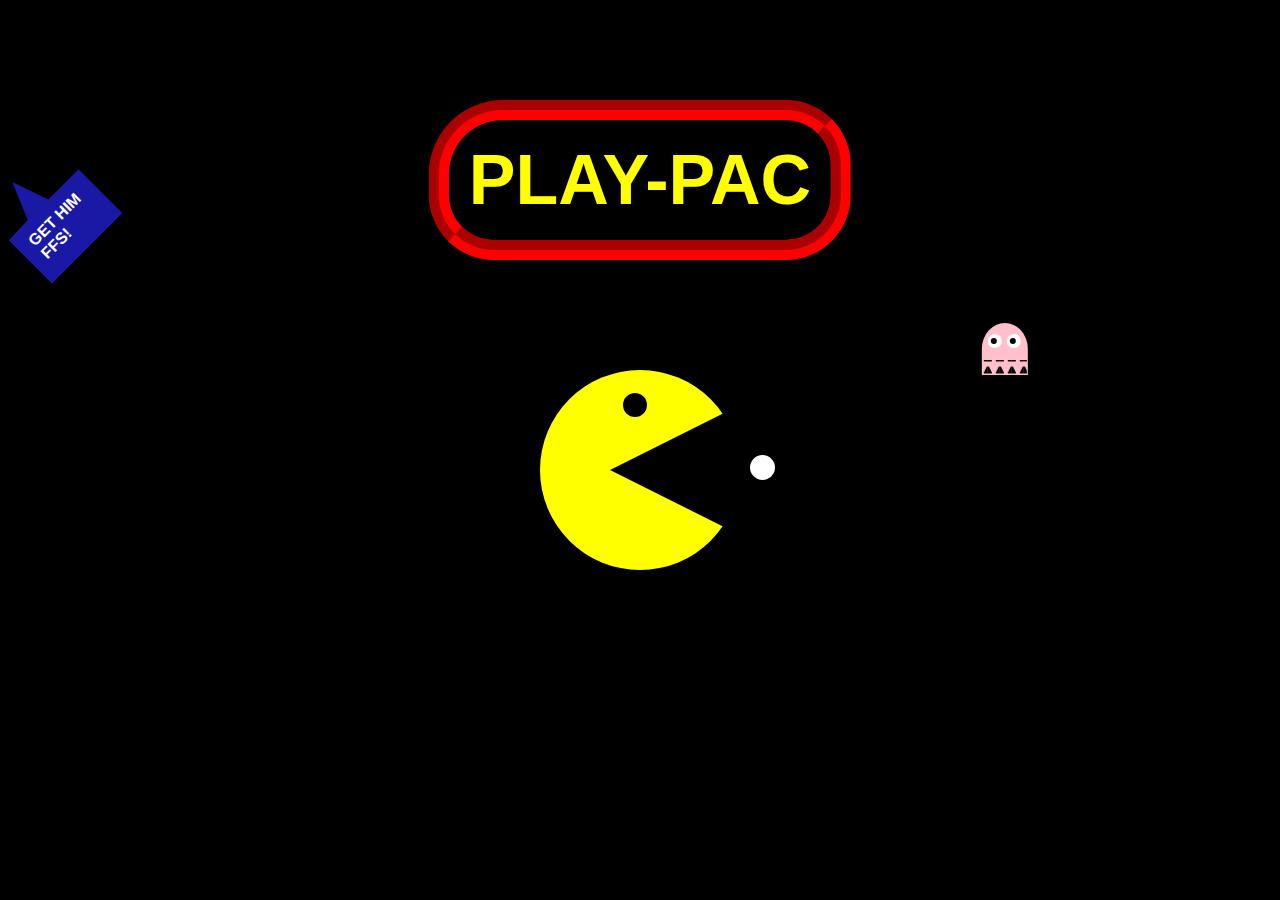
<file: index.html>
<!DOCTYPE html>
<html lang="en">
	<head>
		<meta charset="UTF-8" />
		<meta http-equiv="X-UA-Compatible" content="IE=edge" />
		<meta name="viewport" content="width=device-width, initial-scale=1.0" />
		<title>Pac-man!</title>
		<link rel="stylesheet" href="index.css" />
	</head>
	<body>
		<!-- Buttons og bokser -->

		<div class="playBtn">
			<a class="playLink" href="spill.html">PLAY-PAC</a>

			<!-- Spøkelser -->

			<div class="ghost pinky" id="position-pinky">
				<div class="ghostEye leftEye">
					<div class="irisPinkyClyde"></div>
				</div>
				<div class="ghostEye rightEye">
					<div class="irisPinkyClyde"></div>
				</div>
				<div class="ghostLeg"></div>
			</div>

			<div class="ghost blinky">
				<div class="snakkeBoble"><p>GET HIM FFS!</p></div>
				<div class="ghostEye leftEye">
					<div class="irisBlinkyInky"></div>
				</div>
				<div class="ghostEye rightEye">
					<div class="irisBlinkyInky"></div>
				</div>
				<div class="ghostLeg"></div>
			</div>

			<div class="ghost inky">
				<div class="ghostEye leftEye">
					<div class="irisBlinkyInky"></div>
				</div>
				<div class="ghostEye rightEye">
					<div class="irisBlinkyInky"></div>
				</div>
				<div class="ghostLeg"></div>
			</div>

			<div class="ghost clyde">
				<div class="ghostEye leftEye">
					<div class="irisPinkyClyde"></div>
				</div>
				<div class="ghostEye rightEye">
					<div class="irisPinkyClyde"></div>
				</div>
				<div class="ghostLeg"></div>
			</div>
		</div>

		<!-- Pac-man: Munn, øye og coin  -->

		<div class="pacman">
			<div class="mouth"></div>
			<div class="eye"></div>
			<div class="coin"></div>
		</div>
	</body>
</html>
</file>
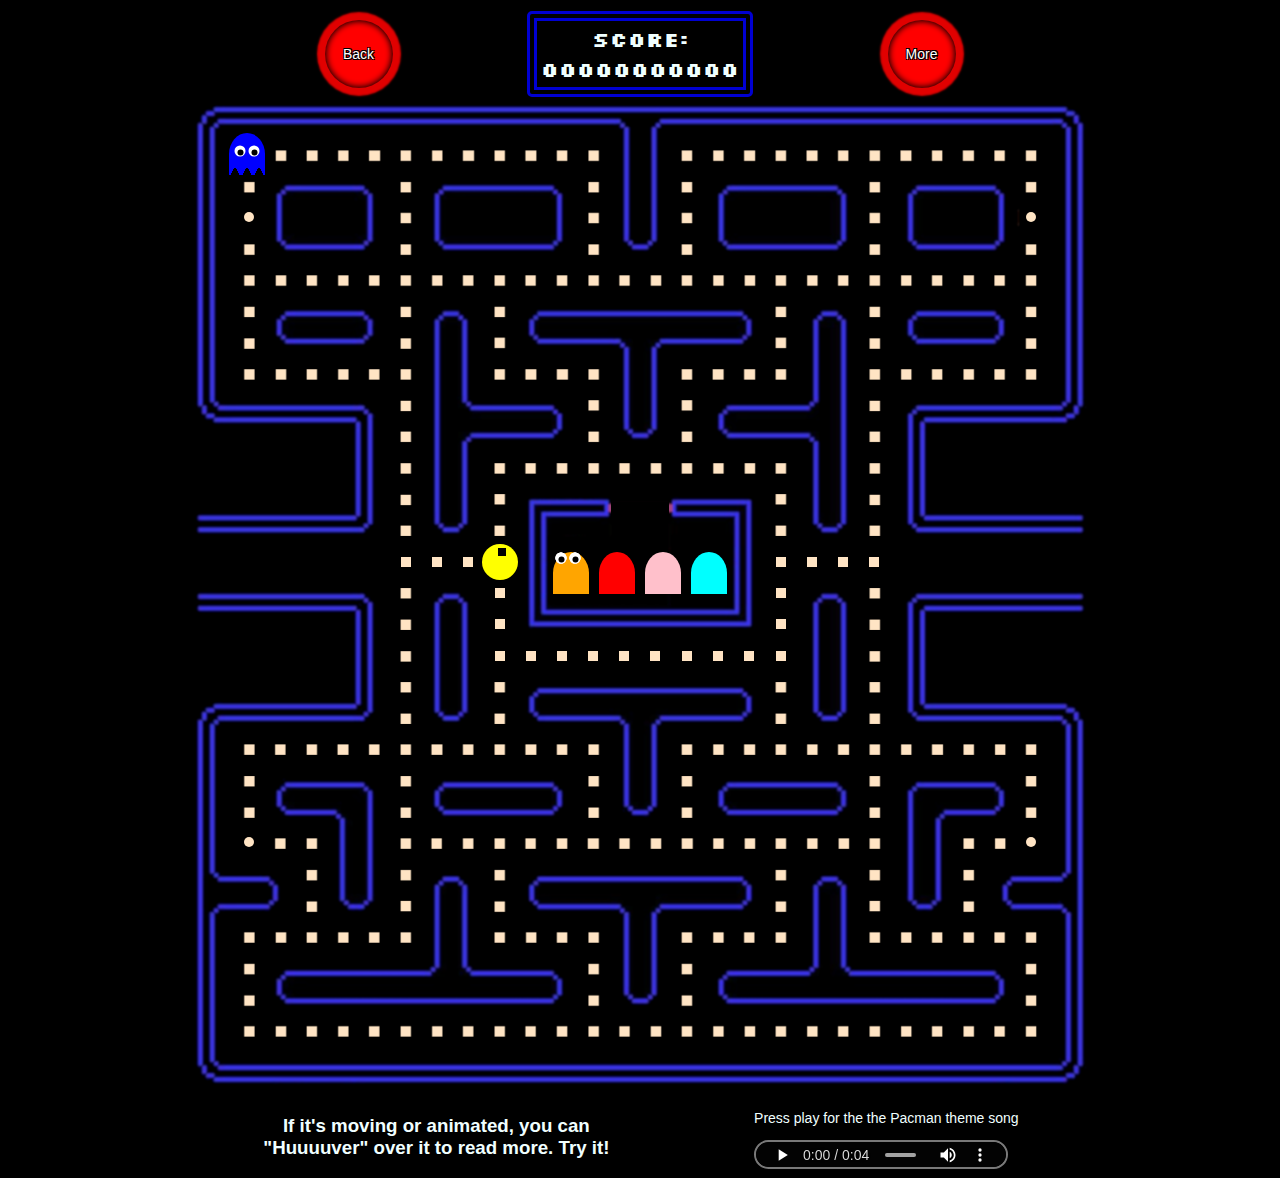
<file: spill.html>
<!DOCTYPE html>
<html lang="en">
	<head>
		<meta charset="UTF-8" />
		<meta http-equiv="X-UA-Compatible" content="IE=edge" />
		<meta name="viewport" content="width=device-width, initial-scale=1.0" />
		<title>Welcome to Pacmania!</title>
		<link rel="Stylesheet" href="spill-style.css" type="text/css" />
		<!-- Eksternt stylesheet kun for å hente en spesiell font-->
		<link rel="stylesheet" href="https://fonts.googleapis.com/css?family=Silkscreen" />
	</head>
	<body>
		<div class="header">
			<a href="index.html">
				<div class="pushBtn" id="leftBtn">Back</div>
			</a>
			<div class="scoreboard"></div>
			<div class="hiddenBoxSmall">
				<p>Player scores points for every dot Pacman eats</p>
			</div>
			<a href="pacman-info.html"><div class="pushBtn" id="rightBtn">More</div> </a>
		</div>
		<div class="mazeDiv">
			<img id="maze-image" src="images/pacman-bg.png" alt="Pacman board" />
			<div class="barrier" id="left"></div>
			<div class="barrier" id="right"></div>
			<div id="dot1" class="smalldot"></div>
			<div id="dot2" class="smalldot"></div>
			<div id="dot3" class="smalldot"></div>
			<div id="dot4" class="smalldot"></div>
			<div id="dot5" class="smalldot"></div>
			<div id="dot6" class="smalldot"></div>
			<div id="dot7" class="smalldot"></div>
			<div id="dot8" class="smalldot"></div>
			<div id="dot9" class="smalldot"></div>
			<div id="dot10" class="smalldot"></div>
			<div id="dot11" class="smalldot"></div>
			<div id="dot12" class="smalldot"></div>
			<div id="dot13" class="smalldot"></div>
			<div id="dot14" class="smalldot"></div>
			<div id="dot15" class="smalldot"></div>
			<div id="dot16" class="smalldot"></div>
			<div id="dot17" class="smalldot"></div>
			<div id="dot18" class="smalldot"></div>
			<div id="dot19" class="smalldot"></div>
			<div id="dot20" class="smalldot"></div>
			<div id="dot21" class="smalldot"></div>
			<div id="dot22" class="smalldot"></div>
			<div class="ghost movingGhost">
				<div class="ghostEye leftEye">
					<div class="iris"></div>
				</div>
				<div class="ghostEye rightEye">
					<div class="iris"></div>
				</div>
				<div class="ghostLeg"></div>
			</div>
			<div class="hiddenBoxSmall">
				<p>I'd rather you read about us where we're trapped</p>
			</div>
			<div class="pacman">
				<div class="pacmanTophalf"></div>
				<div class="eye"></div>
				<div class="pacmanBottomhalf"></div>
			</div>
			<div class="hiddenBoxSmall">
				<p>Press the button "More" to read about me</p>
			</div>
			<div id="rounddot1" class="dot"></div>
			<div class="hiddenBoxSmall">
				<p>When Pacman eats these he has superpowers for a short while, and can eat ghosts!</p>
			</div>
			<div id="rounddot2" class="dot"></div>
			<div class="hiddenBoxSmall">
				<p>When Pacman eats these he has superpowers for a short while, and can eat ghosts!</p>
			</div>
			<div id="rounddot3" class="dot"></div>
			<div class="hiddenBoxSmall">
				<p>When Pacman eats these he has superpowers for a short while, and can eat ghosts!</p>
			</div>
			<div id="rounddot4" class="dot"></div>
			<div class="hiddenBoxSmall">
				<p>When Pacman eats these he has superpowers for a short while, and can eat ghosts!</p>
			</div>
			<div class="ghostContainer">
				<div class="gateLine">
					<div class="gateLineAni"></div>
				</div>
				<div class="hiddenBoxSmall">
					<p>This gates opens to let out ghosts from time to time.</p>
				</div>
				<div class="ghostSubContainer">
					<div class="ghost clyde">
						<div class="ghostEye leftEye">
							<div class="iris"></div>
						</div>
						<div class="ghostEye rightEye">
							<div class="iris"></div>
						</div>
						<div class="ghostLeg"></div>
					</div>
					<div class="hiddenBox">
						<h3>Clyde (クライド Kuraido)</h3>
						<p>
							Also known as Guzuta, is one of the four main ghosts in the Pac-Man series. While the other three ghosts are off
							chasing Pac-Man, Clyde will be off doing his own thing. He is typically portrayed as the least intelligent and most
							submissive ghost. He is good friends with Blinky, Pinky, and Inky.
						</p>
					</div>
					<div class="ghost blinky">
						<div class="ghostEye leftEye">
							<div class="iris"></div>
						</div>
						<div class="ghostEye rightEye">
							<div class="iris"></div>
						</div>
						<div class="ghostLeg"></div>
					</div>
					<div class="hiddenBox">
						<h3>Blinky (ブリンキー Burinkii)</h3>
						<p>
							Also known as Akabei, is the leader of the Ghosts and the arch-enemy of Pac-Man. He is also portrayed as the most
							aggressive ghost who always chases Pac-Man, and is hard to shake once he starts. He is known to have a short
							temper, and is good friends with Pinky, Inky, and Clyde. He also has a daughter named Yum-Yum.
						</p>
					</div>
					<div class="ghost pinky">
						<div class="ghostEye leftEye">
							<div class="iris"></div>
						</div>
						<div class="ghostEye rightEye">
							<div class="iris"></div>
						</div>
						<div class="ghostLeg"></div>
					</div>
					<div class="hiddenBox">
						<h3>Pinky (ピンキー Pinkii)</h3>
						<p>
							Is one of the four main ghosts in the Pac-Man series. She represents as the only female ghost and likes to be
							pretty. She attempts to ambush Pac-Man by moving parallel to him. In certain continuities, Pinky has been shown to
							have a crush on Pac-Man, which normally goes unreciprocated.
						</p>
					</div>
					<div class="ghost inky">
						<div class="ghostEye leftEye">
							<div class="iris"></div>
						</div>
						<div class="ghostEye rightEye">
							<div class="iris"></div>
						</div>
						<div class="ghostLeg"></div>
					</div>
					<div class="hiddenBox" id="textbox-4">
						<h3>Inky (インキー Inki)</h3>
						<p>
							also known as Aosuke, is one of the four main ghosts in the Pac-Man series. He is often depicted as a goofy and
							slow-headed ghost, not pursuing Pac-Man unless other ghosts are near. He is good friends with Blinky, Pinky, and
							Clyde.
						</p>
					</div>
				</div>
			</div>
			<div class="footerBox">
				<div class="footer-text" tabindex="1">
					<h3>
						If it's moving or animated, you can
						<a href="https://www.dictionary.com/browse/hover" target="_blank">"Huuuuver"</a> over it to read more. Try it!
					</h3>
				</div>
				<div class="footer-audio">
					<p class="audioComment">Press play for the the Pacman theme song</p>
					<audio controls loop>
						<source src="audio/pacman_beginning.wav" type="audio/mpeg" />
						Your browser does not support the audio element.
					</audio>
				</div>
			</div>
		</div>
	</body>
</html>
</file>
<file: index.css>
body {
    background-color: black;
    margin: 0;
    padding: 0%;
    font-family: sans-serif;
}

/*
Styling og animasjon av pac-man 
*/


.pacman {
    width: 200px;
    height: 200px;
    border-radius: 50%;
    background: yellow;
    position: absolute;
    margin-top: 20px;
    left: 50%;
    top: 50%;
    transform: translate(-50%,-50%);
}

.mouth {
    background: #000;
    position: absolute;
    width: 130px;
    height: 130px;
    left: 70px;
    top: 35px;
    clip-path: polygon(100% 0, 0 50%, 100% 100%);
    animation-name: mouth;
    animation-duration: 1.3s;
    animation-iteration-count:infinite;
}

@keyframes mouth {
  0% {
    clip-path: polygon(100% 0, 0 50%, 100% 100%);
  }

  50% {
    clip-path: polygon(100% 0, 0 50%, 100% 100%);
  }

  60% {
    clip-path: polygon(100% 18%, 0 50%, 100% 86%);
  }
  
  70% {
    clip-path: polygon(100% 50%, 0 50%, 100% 50%);
  }

  80% {
    clip-path: polygon(100% 30%, 0 50%, 100% 70%);
  }
  
  90% {
   clip-path: polygon(100% 18%, 0 50%, 100% 86%);
  }
  
  100% {
   clip-path: polygon(100% 0, 0 50%, 100% 100%);
  }
}

.eye {
    background: rgb(0, 0, 0);
    position: absolute;
    width: 30px;
    height: 30px;
    left: 80px;
    top: 20px;
    clip-path: ellipse(40% 40% at 50% 50%);
    animation-name: eye;
    animation-duration: 1.3s;
    animation-iteration-count:infinite;
    animation-delay: 0.2s;
    clip-path: ellipse(40% 40% at 50% 50%);
}

@keyframes eye {
  0% {
    clip-path: ellipse(40% 40% at 50% 50%);
    
  }

  65%{
    clip-path: ellipse(40% 40% at 50% 50%);
    
  }

  70% {
    clip-path: ellipse(45% 15% at 50% 50%);
  }
  
  80% {
    clip-path: ellipse(50% 0% at 50% 50%);
  }
  
  90% {
   clip-path: ellipse(45% 15% at 50% 50%);
  }
  
  100% {
   clip-path: ellipse(40% 40% at 50% 50%);
  }
}

.coin {
  background: white;
  position: absolute;
  width: 25px;
  height: 25px;
  left: 210px;
  top: 85px;
  border-radius: 50%;
  animation-name: coinMove;
  animation-duration: 1.3s;
  animation-iteration-count:infinite;
  animation-timing-function: linear;
}

@keyframes coinMove {
  0%{
    left: 250px;
    top: 85px;
  }

  70%{
    left: 150px;
    top: 85px;
    visibility: hidden;
  }


  100%{
    left: 150px;
    top: 85px;
    visibility: hidden;
  }

}

/*
    Styling av ghost's og deres animasjoner
*/

.ghost {
    z-index: 4;
    margin: 3px;
    border-radius: 100% 100% 0 0;
    height: 52px;
    width: 46px;
    position: absolute;
}

.ghostEye {
    position: absolute;
    background-color: white;
    border-radius: 50%;
    height: 14px;
    width: 14px;
    transform: translate(-50%, -50%);
}

.clyde {
    background: orange;
    animation: ghostswirl 3s linear 0s infinite;
    right: -500px;
    bottom: -200px;
    animation: moveGhostClyde 5s ease-in-out infinite alternate;    
    animation-delay: 0.5s;
}

.blinky {
    background: red;
    animation: ghostswirl 3s linear -0.5s infinite;
    left: -500px;
    animation: moveGhostBlinky 5s ease-in-out infinite alternate;
    z-index: 5;
    
    
}

.pinky {
    background: pink;
    animation: ghostswirl 3s linear -1.5s infinite;
    right: -200px;
    top:  200px;
    animation: moveGhostPinky 5s ease-in-out infinite alternate;
}

.inky {
    background: cyan;
    animation: ghostswirl 3s linear -1s infinite;
    left: -500px;
    top: 200px;
    animation: moveGhostInky 5s ease-in-out infinite alternate-reverse;
}

.leftEye {
    left: 13px;
    top: 18px;
}

.rightEye {
    left: 32px;
    top: 18px;
}

.ghostLeg {
    background-repeat: repeat-x;
    bottom: 0px;
    height: 15px;
    position: absolute;
    width: 45px;
    background: linear-gradient(120deg, transparent 75%, black 75%) 6px,
         linear-gradient(-120deg, transparent 75%, black 75%) -6px;
    background-size: 12px 12px;
    animation: legMovement 0.5s ease-in-out infinite alternate;
}

@keyframes legMovement {
    from {
         height: 12px;
    }
    to {
         height: 6px;
    }
}

.irisBlinkyInky {
    border-radius: 50%;
    background-color: black;
    height: 6px;
    width: 6px;
    top: 1px;
    position: absolute;
    transform: translate(50%, 50%);
    animation: eyeMovementBlinkyInky 1s ease-in-out infinite alternate;
}

.irisPinkyClyde {
    border-radius: 50%;
    background-color: black;
    height: 6px;
    width: 6px;
    top: 1px;
    position: absolute;
    transform: translate(50%, 50%);
    animation: eyeMovementPinkyClyde 1s ease-in-out infinite alternate;
}

@keyframes eyeMovementWhenBlue {
    from {
         left: -2px;
    }
    to {
         left: 2px;
    }
}

@keyframes eyeMovementBlinkyInky {
    from {
         left: 6px;
    }
    to {
        left: 6px;
        top:4px;
    }
}

@keyframes eyeMovementPinkyClyde {
    from {
         right: 10px;
    }
    to {
        right: 10px;
        top:4px;
    }
}

@keyframes moveGhostBlinky {
    0% {
        left: -500px;
        bottom: -200px;
    }

    25% {
        left: -200px;
        bottom: -50px;
    }

    50% {
        left: -150px;
        bottom: -200px;
    }

    75% {
        left: -200px;
        bottom: -50px;
    }

    100% {
        left: -400px;
        bottom: -200px;
    }
}

@keyframes moveGhostInky {
    0% {
        left: -300px;
        top: 300px;
    }

    25% {
        left: -300px;
        top: 150px;
    }

    50% {
        left: -150px;
        top: 200px;
    }

    75% {
        left: -400px;
        top: 550px;
    }

    100% {
        left: -200px;
        top: 100px;
    }
}

@keyframes moveGhostClyde {
    0% {
        right: -500px;
        bottom: -200px;
    }

    25% {
        right: -300px;
        bottom: -100px;
    }

    50% {
        right: -150px;
        bottom: -200px;
    }

    75% {
        right: -300px;
        bottom: -100px;
    }

    100% {
        right: -500px;
        bottom: -200px;
    }
}

@keyframes moveGhostPinky {
    0% {
        right: -200px;
        top:  200px;
    }

    25% {
        right: -300px;
        top: 100px;
    }

    50% {
        right: -150px;
        top: 120px;
    }

    75% {
        right: -300px;
        top: 100px;
    }

    100% {
        right: -500px;
        top: 200px;
    }
}

.playBtn:hover .clyde,.playBtn:hover .inky,.playBtn:hover .pinky,.playBtn:hover .blinky {
    background-color: blue;
}

/*
Play Button og bokser 
*/

.playBtn {
    position: absolute;
    display: flex;
    left: 50%;
    top: 20%;
    transform: translate(-50%,-50%);
    justify-content: center;
    align-content: center;
    border-radius: 74px 65px 65px 65px;
    border: 20px groove red;
}

.playLink {
    text-decoration: none;
    color: yellow;
    font-size: 70px;
    font-weight: bold;
    padding: 20px;
}

.playLink:hover{
    font-size: 80px;
    color: #1919A6;
}

.box1 {
    border-radius: 74px 65px 65px 65px;
    border: 20px groove red;
    width: 20px;
    position: absolute;
    left: 30%;
    height: 370px;
    top: 25%;
    z-index: -1;
}

.box2 {
    border-radius: 74px 65px 65px 65px;
    border: 20px groove red;
    width: 20px;
    position: absolute;
    right: 30%;
    height: 370px;
    top: 25%;
}

/*
Styling av snakkeboble og paragraf 
*/

.snakkeBoble {
    clip-path: polygon(0 100%, 100% 100%, 100% 38%, 57% 38%, 44% 0, 28% 38%, 0 39%);
    position: absolute;
    height: 100px;
    width: 100px;
    top: 40px;
    left: 50px;
    background-color: #1919A6;;
    transform: rotate(-45deg);
    z-index: 4;
}

 p {
    color: white;
    position: absolute;
    top: 32px;
    left: 14px;
    font-weight: bold;
 }
</file>
<file: spill-style.css>
body {
     background: black;
     font-family: sans-serif;
     color: azure;
}
a {
     color: inherit;
     text-decoration: inherit;
}
h3 {
     font-weight: bolder;
}

.mazeDiv {
     position: absolute;
     left: 50%;
     transform: translate(-50%);
     z-index: 1;
}

#maze-image {
     width: 900px;
     z-index: 1;
}

/*
     Header-container til pushbuttons og scoreboard
     Bruker inline-flex for å legge elementene på linje,
     og justify-content: space-evenly for å plassere de.
*/
.header {
     position: relative;
     display: inline-flex;
     justify-content: space-evenly;
     align-items: center;
     left: 50%;
     transform: translate(-50%);
     height: auto;
     width: 900px;
     z-index: 4;
}
/*
     Styling av pushbuttons for å navigere til forrige eller neste side.
*/

.pushBtn {
     color: white;
     display: flex;
     width: 68px;
     height: 68px;
     background-color: red;
     border-radius: 50%;
     cursor: pointer;
     box-shadow: 0 0 2px 8px rgb(225, 0, 0), inset 0 0 6px 1px black;
     transition: all 100ms ease;
     font-size: 14px;
     text-shadow: -1px -1px 0 black, 1px -1px 0 black, -1px 1px 0 black, 1px 1px 0 black;
     margin: 12px;
     justify-content: center;
     align-items: center;
}

.pushBtn:hover {
     background-color: rgb(235, 0, 0);
     box-shadow: 0 0 2px 8px rgb(225, 0, 0), inset 0 0 6px 1px black;
     text-shadow: -1px -1px 0 black, 1px -1px 0 black, -1px 1px 0 black, 1px 1px 0 black;
}

.pushBtn:active {
     box-shadow: 0 0 2px 8px rgb(225, 0, 0), inset 0 0 6px 3px black;
     background-color: rgb(235, 0, 0);
     font-size: 13px;
}

/*
     Styling og animasjon av scoreboard. Timingen er manuelt syncet
     med animasjonen av at Pacman spiser dot'er. Her har vi også brukt en
     google webfont for å gi et litt mer autentisk uttrykk :)
*/
.scoreboard {
     position: relative;
     display: flex;
     justify-content: center;
     align-items: center;
     border: 10px double rgb(0, 0, 210);
     border-radius: 5px;
     width: 200px;
     height: 60px;
     font-family: "Silkscreen", sans-serif;
     font-weight: bold;
     font-size: 20px;
     padding: 3px;
     flex-wrap: wrap;
}
.scoreboard:hover + .hiddenBoxSmall {
     display: block;
}

.scoreboard:before {
     content: "Score:";
}

.scoreboard:after {
     content: "00000000000";
     animation: highscore 10s linear 3s 1 forwards;
}

@keyframes highscore {
     0% {
          content: "00000000000";
     }
     4.5% {
          content: "00000001000";
     }
     9% {
          content: "00000002000";
     }
     13.5% {
          content: "00000003000";
     }
     18% {
          content: "00000004000";
     }
     22.5% {
          content: "00000005000";
     }
     27% {
          content: "00000006000";
     }
     31.5% {
          content: "00000007000";
     }
     36% {
          content: "00000008000";
     }
     40.5% {
          content: "00000009000";
     }
     45% {
          content: "00000010000";
     }
     49.5% {
          content: "00000011000";
     }
     54% {
          content: "00000012000";
     }
     58.5% {
          content: "00000013000";
     }
     63% {
          content: "00000014000";
     }
     67.5% {
          content: "00000015000";
     }
     72% {
          content: "00000016000";
     }
     76.5% {
          content: "00000017000";
     }
     81% {
          content: "00000018000";
     }
     85.5% {
          content: "00000019000";
     }
     90% {
          content: "00000020000";
     }
     94.5% {
          content: "00000021000";
     }
     99% {
          content: "00000022000";
     }
     100% {
          content: "00000022000";
     }
}

/*
     Styling og animasjon i området vi plasserer de "statiske" spøkelsene
*/
.ghostContainer {
     position: absolute;
     z-index: 5;
     top: 440px;
     left: 50%;
     transform: translate(-50%);
}

.ghostSubContainer {
     display: inline-flex;
     justify-content: space-between;
     align-items: center;
     z-index: 4;
     width: 180px;
     height: 65px;
}

@keyframes animateGate {
     0% {
          width: 0px;
     }
     50% {
          width: 0px;
     }
     100% {
          width: 58px;
     }
}
.gateLine {
     width: 58px;
     height: 18px;
     position: absolute;
     top: -38px;
     left: 50%;
     transform: translateX(-50%);
}
.gateLineAni {
     content: "";
     width: 100%;
     height: 100%;
     position: absolute;
     left: 50%;
     transform: translateX(-50%);
     background: black;
     animation: animateGate 3s linear infinite alternate;
}

.gateLine:hover + .hiddenBoxSmall {
     display: block;
}

/*
     Egen styling og animasjon av det ene spøkelset som er ute
     og beveger seg.
*/
.movingGhost {
     position: absolute;
     top: 30px;
     left: 36px;
     margin: 3px;
     background: blue;
     z-index: 2;
     animation: moveghost 20s infinite linear reverse;
}

@keyframes moveghost {
     0% {
          top: 30px;
          left: 36px;
     }
     15% {
          top: 30px;
          left: 380px;
     }
     21% {
          top: 154px;
          left: 380px;
     }
     25% {
          top: 154px;
          left: 475px;
     }
     31% {
          top: 30px;
          left: 475px;
     }
     46% {
          top: 30px;
          left: 818px;
     }
     56% {
          top: 246px;
          left: 818px;
     }
     62% {
          top: 246px;
          left: 662px;
     }
     67% {
          top: 154px;
          left: 662px;
     }
     94% {
          top: 154px;
          left: 36px;
     }
     100% {
          top: 30px;
          left: 36px;
     }
}

/*
     Styling og animasjon av de 4 runde dot'ene
*/
@keyframes dotscale {
     to {
          transform: scale(2, 2);
     }
}

.dot {
     height: 10px;
     width: 10px;
     background-color: bisque;
     border-radius: 50%;
     display: inline-block;
     position: absolute;
     z-index: 2;
     animation: dotscale 0.5s infinite alternate;
}

#rounddot1 {
     top: 112px;
     left: 54px;
     animation-delay: 200ms;
}
#rounddot2 {
     top: 112px;
     left: 836px;
     animation-delay: 600ms;
}
#rounddot3 {
     top: 737px;
     left: 54px;
     animation-delay: 400ms;
}
#rounddot4 {
     top: 737px;
     left: 836px;
     animation-delay: 800ms;
}

/*
     hiddenBox og hiddenBoxSmall brukes for å lage boksene som
     dukker opp når du hovrer over elementet. Elementet du skal vise
     ved hover MÅ være umiddelbart etter elementet du hovrer over.
*/

.hiddenBox {
     display: none;
     background-color: black;
     position: absolute;
     width: 250px;
     height: auto;
     padding: 20px;
     top: 76px;
     left: 50%;
     transform: translateX(-50%);
     border: 10px double red;
     border-radius: 5px;
     z-index: 4;
}
.hiddenBoxSmall {
     display: none;
     background-color: black;
     position: absolute;
     width: 200px;
     height: 100px;
     padding: 20px;
     top: 50%;
     left: 50%;
     transform: translateX(-50%);
     border: 10px double red;
     border-radius: 5px;
     z-index: 5;
}

.clyde:hover + .hiddenBox {
     display: block;
}

.blinky:hover + .hiddenBox {
     display: block;
}

.pinky:hover + .hiddenBox {
     display: block;
}

.inky:hover + .hiddenBox {
     display: block;
}

.dot:hover + .hiddenBoxSmall {
     display: block;
}

.movingGhost:hover + .hiddenBoxSmall {
     display: block;
}

.pacman:hover + .hiddenBoxSmall {
     display: block;
}

/*
     Styling av ghost's og deres animasjoner
*/
.ghost {
     z-index: 4;
     margin: 3px;
     border-radius: 100% 100% 0 0;
     height: 42px;
     width: 36px;
}

.ghostEye {
     position: absolute;
     background-color: white;
     border-radius: 50%;
     height: 11px;
     width: 11px;
     transform: translate(-50%, -50%);
}

.leftEye {
     left: 11px;
     top: 18px;
}

.rightEye {
     left: 25px;
     top: 18px;
}

.iris {
     border-radius: 50%;
     background-color: black;
     height: 6px;
     width: 6px;
     top: 1px;
     position: absolute;
     transform: translate(50%, 50%);
     animation: eyeMovement 1s ease-in-out infinite alternate;
}
.ghostLeg {
     background-repeat: repeat-x;
     bottom: 0px;
     height: 12px;
     position: absolute;
     width: 36px;
     background: linear-gradient(120deg, transparent 75%, black 75%) 6px,
          linear-gradient(-120deg, transparent 75%, black 75%) -6px;
     background-size: 12px 12px;
     animation: legMovement 0.5s ease-in-out infinite alternate;
}

@keyframes legMovement {
     from {
          height: 12px;
     }
     to {
          height: 6px;
     }
}

@keyframes eyeMovement {
     from {
          left: -2px;
     }
     to {
          left: 2px;
     }
}

/*
     Litt styling og animasjon av hvert enkelt "statisk" spøkelse
*/

.clyde {
     background: orange;
     animation: ghostswirl 3s linear 0s infinite;
}

.blinky {
     background: red;
     animation: ghostswirl 3s linear -0.5s infinite;
}

.pinky {
     background: pink;
     animation: ghostswirl 3s linear -1.5s infinite;
}
.inky {
     background: cyan;
     animation: ghostswirl 3s linear -1s infinite;
}
/*
     Bruker negative verdier som delay for at det skal se ut som alle
     animasjonene av spøkelsene starter likt bare på forskjellig stadie
*/

@keyframes ghostswirl {
     0% {
          transform: translate(-4px, -12px);
     }
     15% {
          transform: translate(+4px, -12px);
     }
     50% {
          transform: translate(+4px, +12px);
     }
     65% {
          transform: translate(-4px, +12px);
     }
     100% {
          transform: translate(-4px, -12px);
     }
}

/*
     Styling og animasjon av dot'ene som spises av Pacman.
     Disse bytter bakgrunnsfarge og har delay i animasjonen per prikk så de skal følge
     bevegelsene til Pacman
*/
.smalldot {
     height: 10px;
     width: 10px;
     background-color: bisque;
     display: inline-block;
     position: absolute;
     z-index: 2;
     animation: dotRemove 14s linear 1 forwards;
}

@keyframes dotRemove {
     0% {
          background-color: bisque;
     }
     1% {
          background-color: black;
     }
     100% {
          background-color: black;
     }
}

/*
     Mange prikker som må animeres, så kun de som skal bli borte er
     laget med CSS. Resten er en del av bildet i bakgrunnen
     Delay er testet ut manuelt for å matche Pacmans bevegelser.
*/

#dot1 {
     top: 457px;
     left: 211px;
     animation-delay: 3.2s;
}
#dot2 {
     top: 457px;
     left: 242px;
     animation-delay: 3.7s;
}
#dot3 {
     top: 457px;
     left: 273px;
     animation-delay: 4.2s;
}
#dot4 {
     top: 457px;
     left: 305px;
     animation-delay: 4.6s;
}
#dot5 {
     top: 488px;
     left: 305px;
     animation-delay: 5.1s;
}
#dot6 {
     top: 519px;
     left: 305px;
     animation-delay: 5.6s;
}
#dot7 {
     top: 551px;
     left: 305px;
     animation-delay: 6.1s;
}
#dot8 {
     top: 551px;
     left: 336px;
     animation-delay: 6.6s;
}
#dot9 {
     top: 551px;
     left: 367px;
     animation-delay: 7s;
}
#dot10 {
     top: 551px;
     left: 398px;
     animation-delay: 7.4s;
}
#dot11 {
     top: 551px;
     left: 429px;
     animation-delay: 7.9s;
}
#dot12 {
     top: 551px;
     left: 460px;
     animation-delay: 8.3s;
}
#dot13 {
     top: 551px;
     left: 492px;
     animation-delay: 8.7s;
}
#dot14 {
     top: 551px;
     left: 523px;
     animation-delay: 9.1s;
}
#dot15 {
     top: 551px;
     left: 554px;
     animation-delay: 9.6s;
}
#dot16 {
     top: 551px;
     left: 586px;
     animation-delay: 10s;
}
#dot17 {
     top: 519px;
     left: 586px;
     animation-delay: 10.5s;
}
#dot18 {
     top: 488px;
     left: 586px;
     animation-delay: 10.9s;
}
#dot19 {
     top: 457px;
     left: 586px;
     animation-delay: 11.3s;
}
#dot20 {
     top: 457px;
     left: 617px;
     animation-delay: 11.7s;
}
#dot21 {
     top: 457px;
     left: 648px;
     animation-delay: 12.2s;
}
#dot22 {
     top: 457px;
     left: 679px;
     animation-delay: 12.6s;
}

/* 
     Styling og animasjon av pacman og animasjon av hans bevegelse
     på brettet
*/

.pacman {
     width: 36px;
     height: 36px;
     position: absolute;
     margin: 3px;
     top: 441px;
     left: 289px;
     z-index: 2;
     transform-origin: center center;
     animation: movepacman 16s linear infinite;
}

.pacmanTophalf {
     background: yellow;
     display: flex;
     height: 18px;
     width: 36px;
     border-radius: 50% 50% 0 0 / 100% 100% 0 0;
     z-index: 2;
     animation: 200ms linear infinite alternate rotateLeft;
     position: relative;
     transform-origin: 50% 100%;
}
.eye {
     background: rgb(0, 0, 0);
     position: absolute;
     width: 8px;
     height: 8px;
     left: 16px;
     top: 4px;
     animation: eye 2s infinite 200ms alternate;
     z-index: 3;
}
.pacmanBottomhalf {
     background: yellow;
     display: flex;
     height: 18px;
     width: 36px;
     border-radius: 0 0 50% 50% / 0 0 100% 100%;
     z-index: 2;
     animation: 200ms linear infinite alternate rotateRight;
     position: relative;
     transform-origin: 50% 0%;
}

@keyframes eye {
     0% {
          clip-path: ellipse(40% 40% at 50% 50%);
     }
     90% {
          clip-path: ellipse(40% 40% at 50% 50%);
     }
     100% {
          clip-path: ellipse(50% 0% at 50% 50%);
     }
}

@keyframes rotateLeft {
     from {
          transform: rotate(0deg);
     }
     to {
          transform: rotate(-45deg);
     }
}
@keyframes rotateRight {
     from {
          transform: rotate(0deg);
     }
     to {
          transform: rotate(45deg);
     }
}

@keyframes movepacman {
     0% {
          top: 441px;
          left: -35px;
     }
     28% {
          transform: rotate(0deg);
     }
     29% {
          transform: rotate(90deg);
          top: 441px;
          left: 289px;
     }
     37% {
          transform: rotate(90deg);
     }
     38% {
          transform: rotate(0deg);
          top: 534px;
          left: 289px;
     }
     62% {
          transform: rotate(0deg);
     }
     63% {
          transform: rotate(-90deg);
          top: 534px;
          left: 570px;
     }
     70% {
          transform: rotate(-90deg);
     }
     71% {
          transform: rotate(0deg);
          top: 441px;
          left: 570px;
     }
     100% {
          top: 441px;
          left: 890px;
     }
}

/*
     Et lite triks for at det ska se penere ut når Pacman beveger seg fra ene siden av brettet til andre.
     Tenk på det som et tak over åpningen på venstre og høyre side :)
*/
.barrier {
     height: 55px;
     width: 50px;
     position: absolute;
     background: black;
     z-index: 4;
}

#right {
     top: 435px;
     left: 890px;
}
#left {
     top: 435px;
     left: -40px;
}

/*
     Bare litt styling av footeren
*/
.footerBox {
     display: flex;
     justify-content: space-around;
}
.footer-text {
     display: flex;
     justify-content: center;
     flex-wrap: wrap;
     align-items: flex-start;
     text-align: center;
     width: 350px;
}
.footer-text:hover + .snakkeBoble {
     display: flex;
}

.footer-text:focus + .snakkeBoble {
     display: flex;
}

.footer-audio {
     text-align: center;
}

/*
     Styling av audio-avspilleren for å matche siden bedre. Dessverre må denne være synlig for at
     audio skal fungere optimalt, og den har begrenset med muligheter for styling så lenge man
     ikke kan bruke Javascript
*/
audio {
     filter: sepia(20%) saturate(70%) grayscale(1) invert(100%);
     border: 2px solid grey;
     display: block;
     border-radius: 50px;
     width: 250px;
     height: 25px;
}

.audioComment {
     font-size: 14px;
}

/*
     En liten "snakkeboble" vi laget kun for å erte Alexander :P
*/

.snakkeBoble {
     z-index: 4;
     display: none;
     background: black;
     width: 350px;
     margin: 50px auto;
     border: 10px double #00bfb6;
     border-radius: 5px;
     padding: 20px;
     text-align: center;
     z-index: 4;
     position: absolute;
     left: 90px;
     bottom: 20px;
}

.sb1:before {
     content: "";
     width: 0px;
     height: 0px;
     position: absolute;
     border-left: 14px solid #00bfb6;
     border-right: 14px solid transparent;
     border-top: 14px solid #00bfb6;
     border-bottom: 14px solid transparent;
     left: 20px;
     top: 118px;
}
.sb1:after {
     content: "";
     width: 0px;
     height: 0px;
     position: absolute;
     border-left: 14px solid black;
     border-right: 14px solid transparent;
     border-top: 14px solid black;
     border-bottom: 14px solid transparent;
     left: 24px;
     top: 108px;
}
</file>
